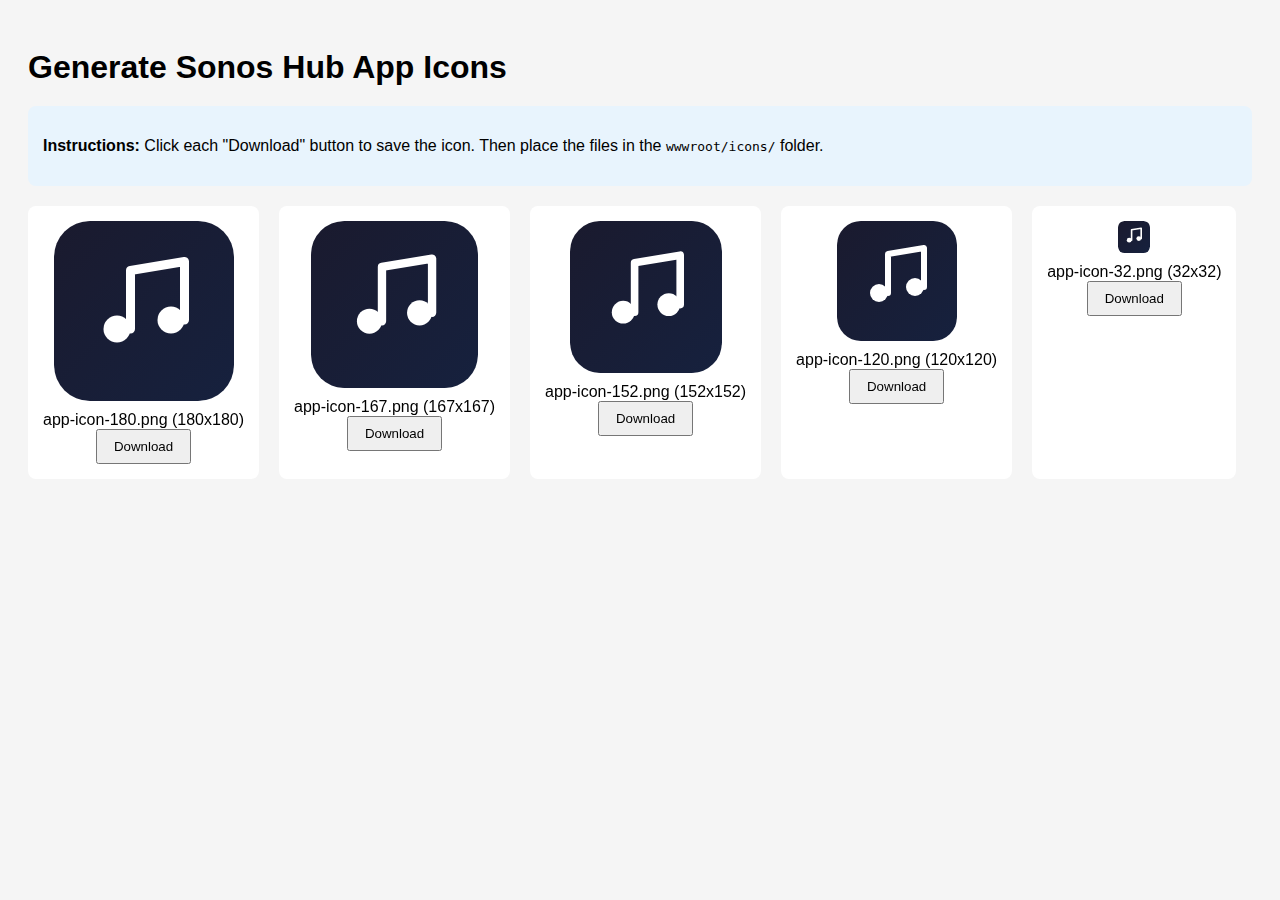
<file: wwwroot/icons/generate-icons.html>
<!DOCTYPE html>
<html>
<head>
    <title>Generate App Icons</title>
    <style>
        body { font-family: -apple-system, sans-serif; padding: 20px; background: #f5f5f5; }
        h1 { margin-bottom: 20px; }
        .icon-grid { display: flex; flex-wrap: wrap; gap: 20px; }
        .icon-item { background: white; padding: 15px; border-radius: 8px; text-align: center; }
        canvas { display: block; margin: 0 auto 10px; border-radius: 20%; }
        button { padding: 8px 16px; cursor: pointer; }
        .instructions { background: #e8f4fd; padding: 15px; border-radius: 8px; margin-bottom: 20px; }
    </style>
</head>
<body>
    <h1>Generate Sonos Hub App Icons</h1>
    <div class="instructions">
        <p><strong>Instructions:</strong> Click each "Download" button to save the icon. Then place the files in the <code>wwwroot/icons/</code> folder.</p>
    </div>
    <div class="icon-grid" id="icons"></div>

    <script>
        const sizes = [
            { name: 'app-icon-180.png', size: 180 },
            { name: 'app-icon-167.png', size: 167 },
            { name: 'app-icon-152.png', size: 152 },
            { name: 'app-icon-120.png', size: 120 },
            { name: 'app-icon-32.png', size: 32 }
        ];

        function drawIcon(ctx, size) {
            // Background gradient
            const gradient = ctx.createLinearGradient(0, 0, size, size);
            gradient.addColorStop(0, '#1a1a2e');
            gradient.addColorStop(1, '#16213e');
            
            // Rounded rectangle background
            const radius = size * 0.1875; // iOS-style rounded corners
            ctx.fillStyle = gradient;
            ctx.beginPath();
            ctx.moveTo(radius, 0);
            ctx.lineTo(size - radius, 0);
            ctx.quadraticCurveTo(size, 0, size, radius);
            ctx.lineTo(size, size - radius);
            ctx.quadraticCurveTo(size, size, size - radius, size);
            ctx.lineTo(radius, size);
            ctx.quadraticCurveTo(0, size, 0, size - radius);
            ctx.lineTo(0, radius);
            ctx.quadraticCurveTo(0, 0, radius, 0);
            ctx.fill();
            
            // Music note icon
            const scale = size / 24;
            const offsetX = size * 0.2;
            const offsetY = size * 0.15;
            
            ctx.save();
            ctx.translate(offsetX, offsetY);
            ctx.scale(scale * 0.6, scale * 0.6);
            
            ctx.strokeStyle = '#ffffff';
            ctx.fillStyle = '#ffffff';
            ctx.lineWidth = 2;
            ctx.lineCap = 'round';
            ctx.lineJoin = 'round';
            
            // Staff line
            ctx.beginPath();
            ctx.moveTo(9, 18);
            ctx.lineTo(9, 5);
            ctx.lineTo(21, 3);
            ctx.lineTo(21, 16);
            ctx.stroke();
            
            // Left circle
            ctx.beginPath();
            ctx.arc(6, 18, 3, 0, Math.PI * 2);
            ctx.fill();
            
            // Right circle
            ctx.beginPath();
            ctx.arc(18, 16, 3, 0, Math.PI * 2);
            ctx.fill();
            
            ctx.restore();
        }

        const container = document.getElementById('icons');
        
        sizes.forEach(({ name, size }) => {
            const div = document.createElement('div');
            div.className = 'icon-item';
            
            const canvas = document.createElement('canvas');
            canvas.width = size;
            canvas.height = size;
            const ctx = canvas.getContext('2d');
            drawIcon(ctx, size);
            
            const label = document.createElement('div');
            label.textContent = `${name} (${size}x${size})`;
            
            const btn = document.createElement('button');
            btn.textContent = 'Download';
            btn.onclick = () => {
                const link = document.createElement('a');
                link.download = name;
                link.href = canvas.toDataURL('image/png');
                link.click();
            };
            
            div.appendChild(canvas);
            div.appendChild(label);
            div.appendChild(btn);
            container.appendChild(div);
        });
    </script>
</body>
</html>
</file>
